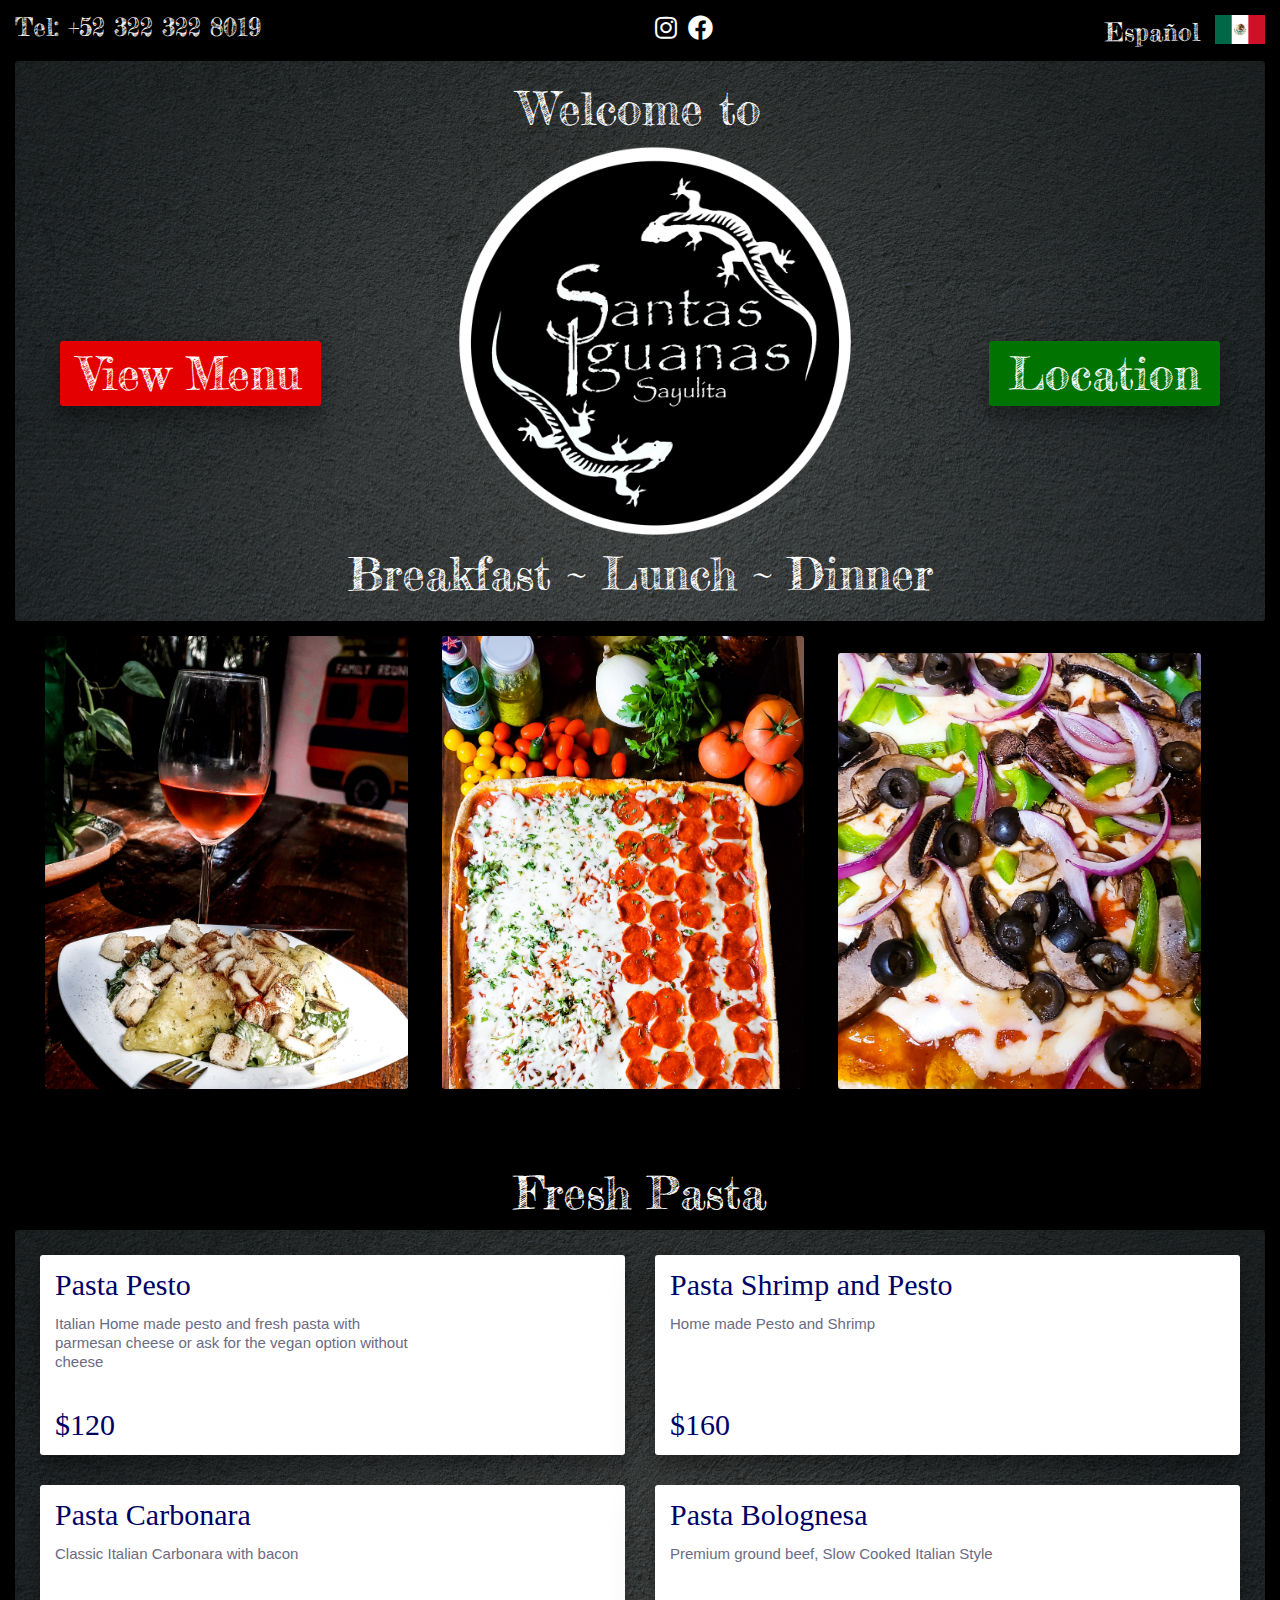
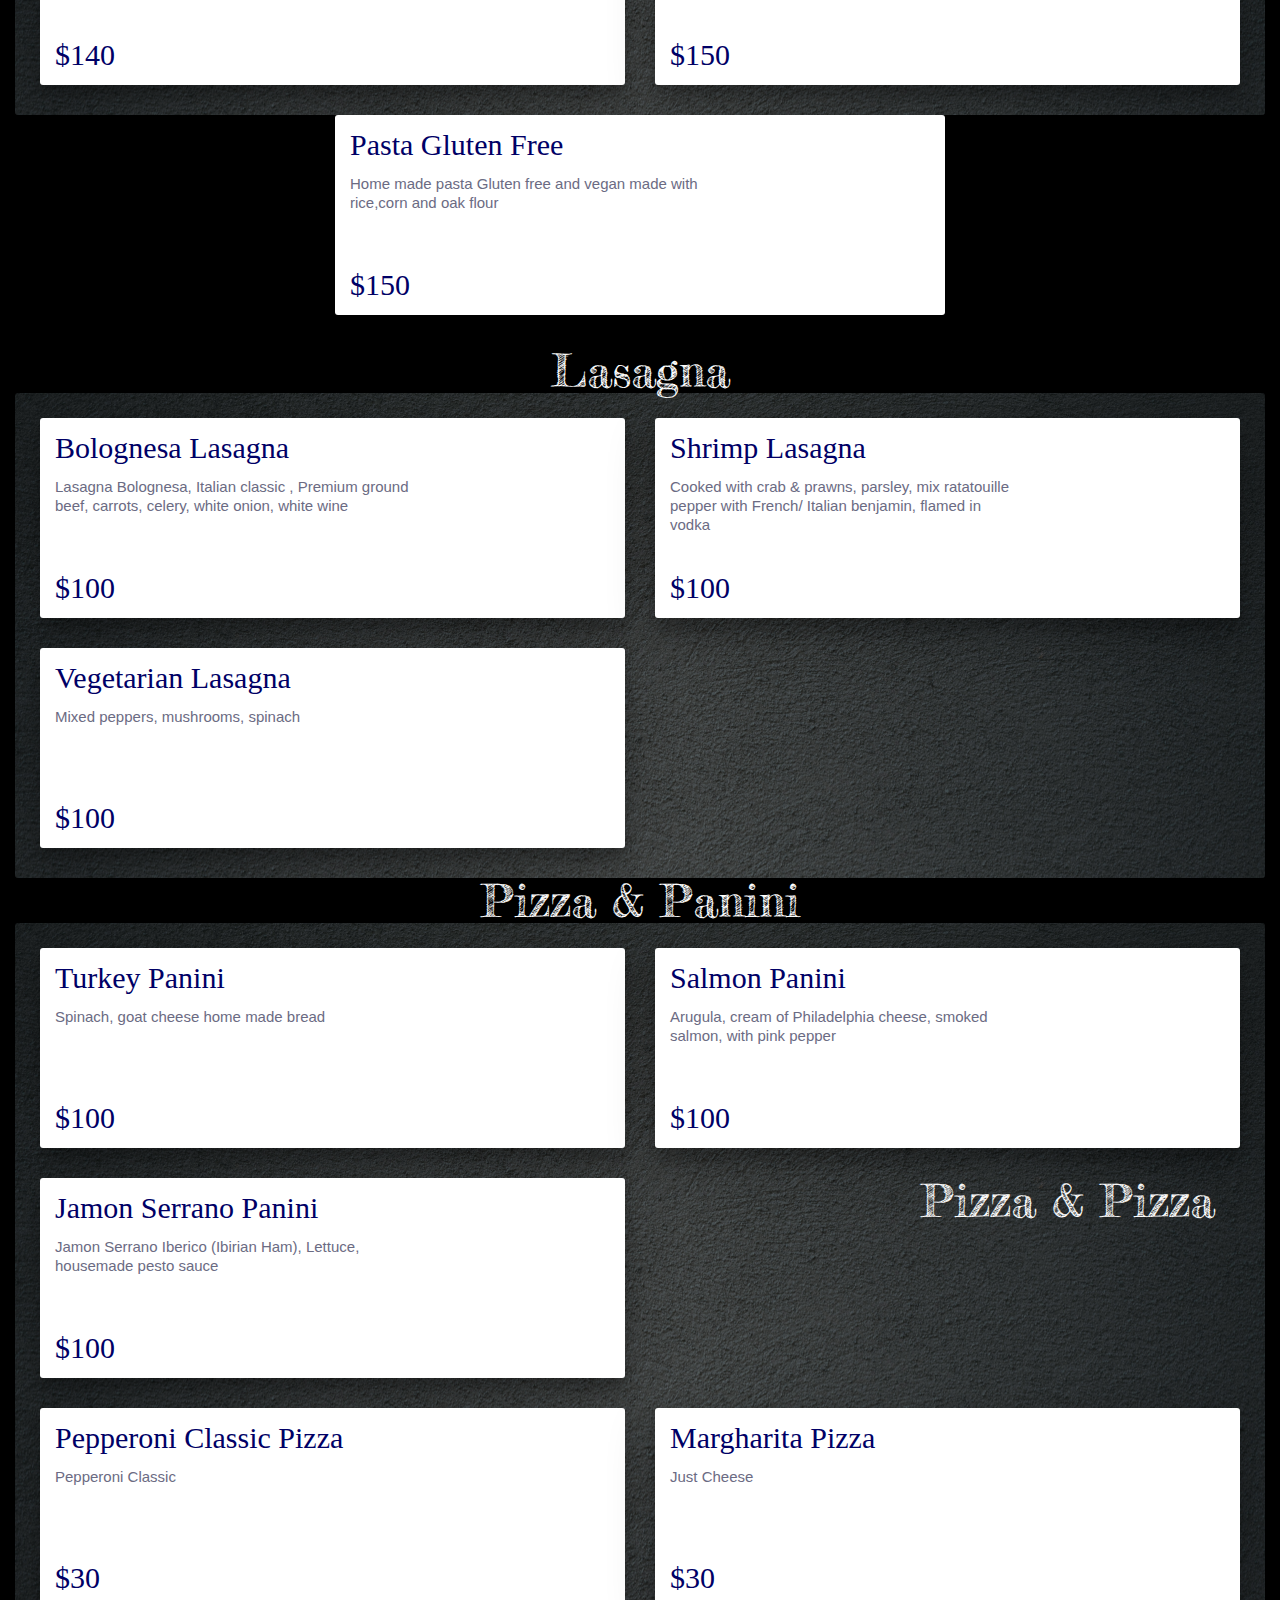
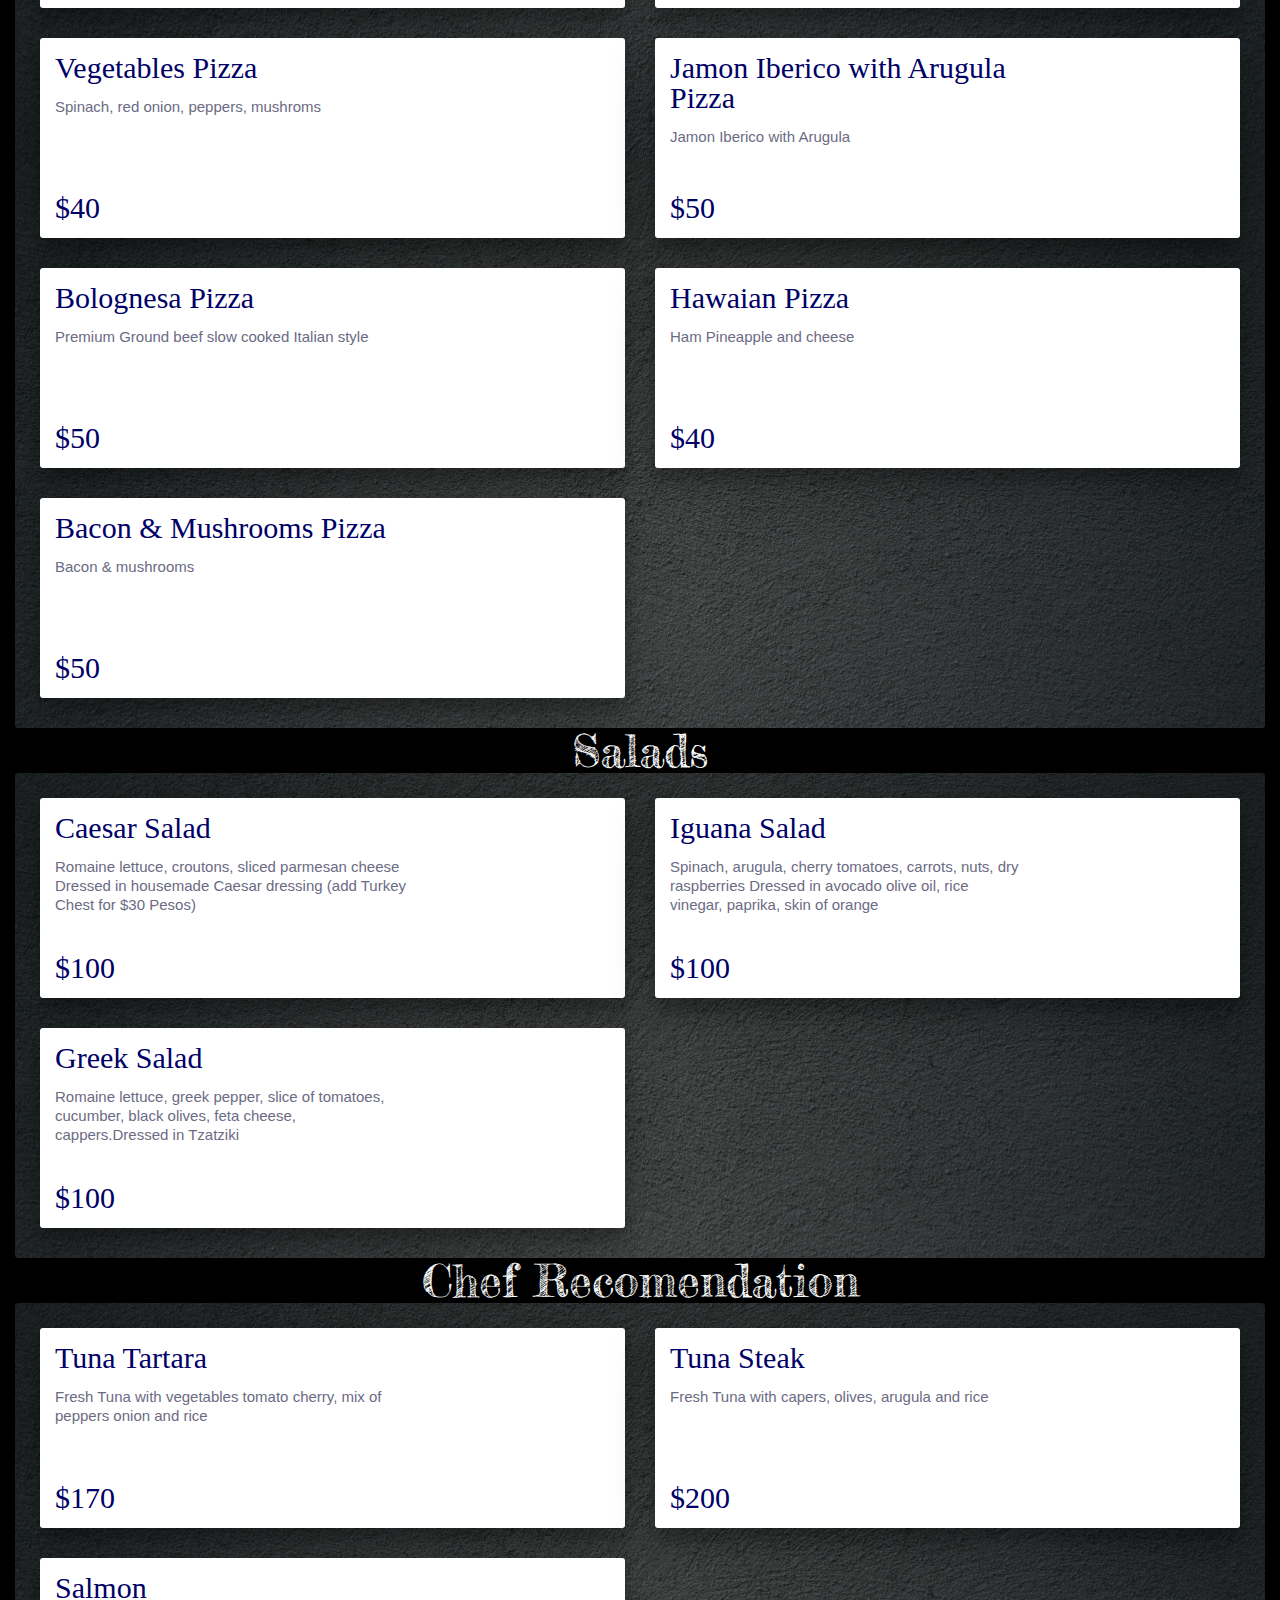
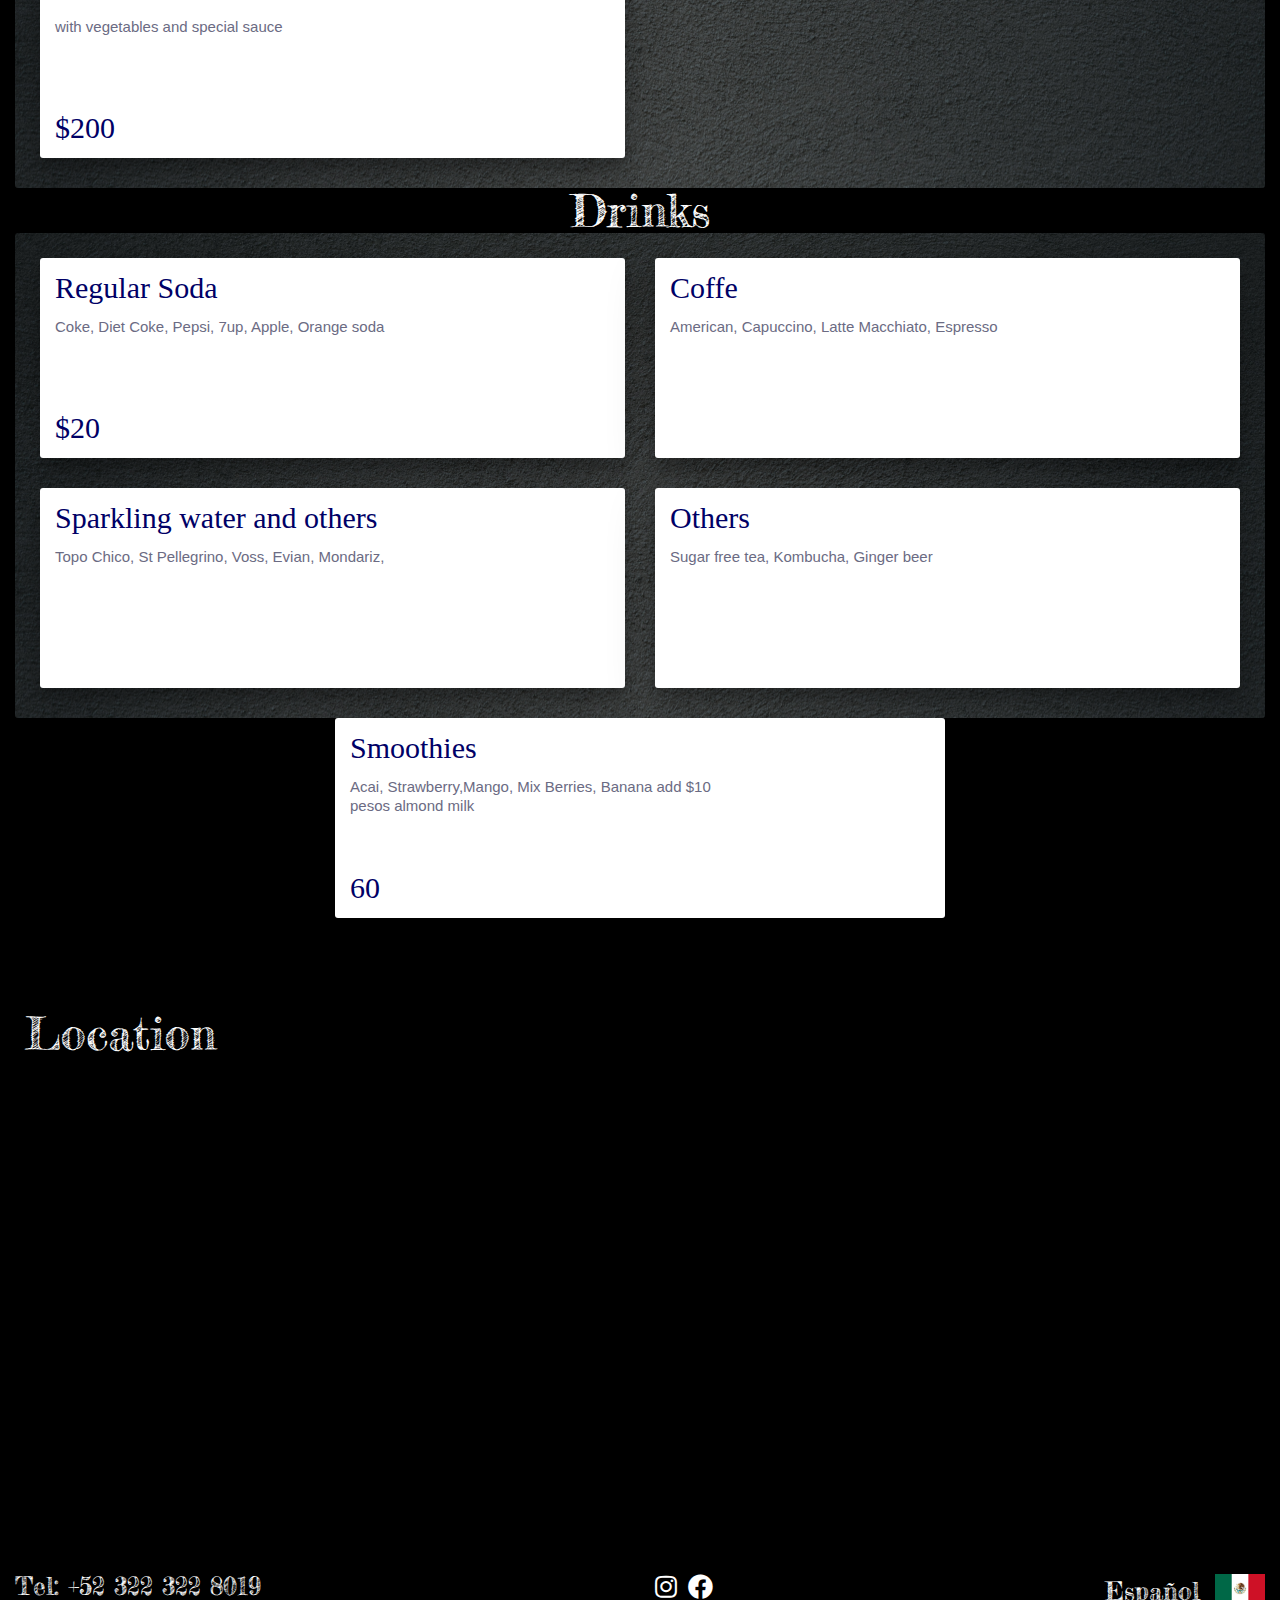
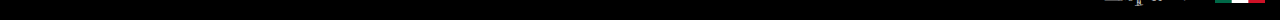
<file: index.html>
<!DOCTYPE html>
<html lang="en">

<head>
    <meta charset="UTF-8">
    <meta name="description" content="Santas Iguanas">
    <title>Santas Iguanas</title>
    <meta name="viewport" content="width=device-width, initial-scale=1.0">
    <link rel="stylesheet" type="text/css" href="assets/css/reset.css">
    <link rel="stylesheet" type="text/css" href="assets/css/style.css">
    <link rel="stylesheet" type="text/css" href="assets/css/fontawesome.css">
    <link rel="preconnect" href="https://fonts.gstatic.com">
    <link rel="icon" type="text/css" href="assets/images/icon.ico">
    <script type="application/ld+json">
    {
      "@context": "https://schema.org",
      "@type": "Restaurant",
      "name": "Santas Iguanas",
      "description": "Restaurant in Sayulita serving delicious food and made fresh with the best organic ingredients as well as great coffee and smoothies",
      "openingHours": ["Mo,We,Th,Su 13:00-22:00", "Fr,Sa 12:00-23:00"],
      "telephone": "+523223228019",
      "hasMenu": "http://santasiguanas.com",
      "address": "Calle Gaviotas Sur 10, 63734 Sayulita, Nay., Mexico",
      "servesCuisine": "Pasta, Pizza, Coffee, Paninis, Lasagna, Smoothies, Breakfast, Italian, Vegan, Gluten Free, Vegetarian"
    }
    </script>
</head>

<body>
    <header class="clearfix">
        <div id="header-container">
            <a rel="phone" href="tel:+523223228019" class="phone clearfix">Tel: +52 322 322 8019</a>
            <a href="https://www.instagram.com/santasiguanas/" target="_blank" class="social-icons instagram-icon"><i class="fab fa-instagram"></i></a>
            <a href="https://www.facebook.com/Santas-Iguanas-106261077938978/" target="_blank" class="social-icons facebook-icon"><i class="fab fa-facebook"></i></a>
            <a rel="link" href="./español.html" class="language-selector clearfix"><span>Español</span><img src="assets/images/spanish.png"></a>
        </div>
    </header>
    <div id="main-container">
        <div id="hero-background">
            <h2>Welcome to</h2>
            <div id="logo-container">
                <a id="menu-button" class="main-buttons" href="#menu">View Menu</a>
                <img id="logo" src="assets/images/logo.png">
                <a id="location-button" class="main-buttons" href="#location">Location</a>
            </div>
            <h2>Breakfast ~ Lunch ~ Dinner</h2>
        </div>
        <img class="menu-images" src="assets/images/7.jpg">
        <img class="menu-images" src="assets/images/3.jpg">
        <img class="menu-images" src="assets/images/15.jpg">
        <img class="menu-images lazy-load mobile-hide" data-src="assets/images/17.jpg">
        <img class="menu-images lazy-load mobile-hide" data-src="assets/images/5.jpg">
        <img class="menu-images lazy-load mobile-hide" data-src="assets/images/1.jpg">
        <div id="menu">

            <h2>Fresh Pasta</h2>
            <div class="menu-section">
                
                <div class="menu-item"> 
                    <div class="menu-item-info">
                        <div class="menu-item-title">Pasta Pesto</div>
                        <p class="menu-item-description">Italian Home made pesto and fresh pasta with parmesan cheese or ask for the vegan option without cheese</p>
                        <div class="menu-price">$120</div>
                    </div>
                    <div class="menu-item-image-container">
                        <img class="menu-item-image lazy-load" data-src="assets/images/">
                    </div>
                </div>

                <div class="menu-item"> 
                    <div class="menu-item-info">
                        <div class="menu-item-title">Pasta Shrimp and Pesto</div>
                        <p class="menu-item-description">Home made Pesto and Shrimp</p>
                        <div class="menu-price">$160</div>
                    </div>
                    <div class="menu-item-image-container">
                        <img class="menu-item-image lazy-load" data-src="assets/images/10.jpg">
                    </div>
                </div>

                <div class="menu-item"> 
                    <div class="menu-item-info">
                        <div class="menu-item-title">Pasta Carbonara</div>
                        <p class="menu-item-description">Classic Italian Carbonara with bacon</p>
                        <div class="menu-price">$140</div>
                    </div>
                    <div class="menu-item-image-container">
                        <img class="menu-item-image lazy-load" data-src="">
                    </div>
                </div>
                
                <div class="menu-item"> 
                    <div class="menu-item-info">
                        <div class="menu-item-title">Pasta Bolognesa</div>
                        <p class="menu-item-description">Premium ground beef, Slow Cooked Italian Style</p>
                        <div class="menu-price">$150</div>
                    </div>
                    <div class="menu-item-image-container">
                        <img class="menu-item-image lazy-load" data-src="">
                    </div>
                </div>

            </div>
            
                <div class="menu-item"> 
                    <div class="menu-item-info">
                        <div class="menu-item-title">Pasta Gluten Free</div>
                        <p class="menu-item-description">Home made pasta Gluten free and vegan made with rice,corn and oak flour</p>
                        <div class="menu-price">$150</div>
                    </div>
                    <div class="menu-item-image-container">
                        <img class="menu-item-image lazy-load" data-src="">
                    </div>
                </div>

            </div>

            <h2>Lasagna</h2>
            <div class="menu-section">

                <div class="menu-item"> 
                    <div class="menu-item-info">
                        <div class="menu-item-title">Bolognesa Lasagna</div>
                        <p class="menu-item-description">Lasagna Bolognesa, Italian classic , Premium ground beef, carrots, celery, white onion, white wine</p>
                        <div class="menu-price">$100</div>
                    </div>
                    <div class="menu-item-image-container">
                        <img class="menu-item-image lazy-load" data-src="assets/images/lasagnabolognesa.jpg">
                    </div>
                </div>

                <div class="menu-item"> 
                    <div class="menu-item-info">
                        <div class="menu-item-title">Shrimp Lasagna</div>
                        <p class="menu-item-description">Cooked with crab & prawns, parsley, mix ratatouille pepper with French/ Italian benjamin, flamed in vodka</p>
                        <div class="menu-price">$100</div>
                    </div>
                    <div class="menu-item-image-container">
                        <img class="menu-item-image lazy-load" data-src="assets/images/lasagnacamaron.jpg">
                    </div>
                </div>

                <div class="menu-item"> 
                    <div class="menu-item-info">
                        <div class="menu-item-title">Vegetarian Lasagna</div>
                        <p class="menu-item-description">Mixed peppers, mushrooms, spinach</p>
                        <div class="menu-price">$100</div>
                    </div>
                    <div class="menu-item-image-container">
                        <img class="menu-item-image lazy-load" data-src="assets/images/lasagnavegetarian.jpg">
                    </div>
                </div>

            </div>

            <h2>Pizza & Panini</h2>
            <div class="menu-section">

                <div class="menu-item"> 
                    <div class="menu-item-info">
                        <div class="menu-item-title">Turkey Panini</div>
                        <p class="menu-item-description">Spinach, goat cheese home made bread</p>
                        <div class="menu-price">$100</div>
                    </div>
                    <div class="menu-item-image-container">
                        <img class="menu-item-image lazy-load" data-src="assets/images/paninipavo.jpg">
                    </div>
                </div>

                <div class="menu-item"> 
                    <div class="menu-item-info">
                        <div class="menu-item-title">Salmon Panini</div>
                        <p class="menu-item-description">Arugula, cream of Philadelphia cheese, smoked salmon, with pink pepper</p>
                        <div class="menu-price">$100</div>
                    </div>
                    <div class="menu-item-image-container">
                        <img class="menu-item-image lazy-load" data-src="assets/images/paninisalmon.jpg">
                    </div>
                </div>

                <div class="menu-item"> 
                    <div class="menu-item-info">
                        <div class="menu-item-title">Jamon Serrano Panini</div>
                        <p class="menu-item-description">Jamon Serrano Iberico (Ibirian Ham), Lettuce, housemade pesto sauce</p>
                        <div class="menu-price">$100</div>
                    </div>
                    <div class="menu-item-image-container">
                        <img class="menu-item-image lazy-load" data-src="assets/images/paninijamon.jpg">
                    </div>
                </div>

            <h2>Pizza & Pizza</h2>

                <div class="menu-item"> 
                    <div class="menu-item-info">
                        <div class="menu-item-title">Pepperoni Classic Pizza</div>
                        <p class="menu-item-description">Pepperoni Classic</p>
                        <div class="menu-price">$30</div>
                    </div>
                    <div class="menu-item-image-container">
                        <img class="menu-item-image lazy-load" data-src="assets/images/rebanadapeperonni.jpg">
                    </div>
                </div>

                <div class="menu-item"> 
                    <div class="menu-item-info">
                        <div class="menu-item-title">Margharita Pizza</div>
                        <p class="menu-item-description">Just Cheese</p>
                        <div class="menu-price">$30</div>
                    </div>
                    <div class="menu-item-image-container">
                        <img class="menu-item-image lazy-load" data-src="assets/images/rebanadamargarita2.jpg">
                    </div>
                </div>

                <div class="menu-item"> 
                    <div class="menu-item-info">
                        <div class="menu-item-title">Vegetables Pizza</div>
                        <p class="menu-item-description">Spinach, red onion, peppers, mushroms</p>
                        <div class="menu-price">$40</div>
                    </div>
                    <div class="menu-item-image-container">
                        <img class="menu-item-image lazy-load" data-src="assets/images/rebanadavegetariana.jpg">
                    </div>
                </div>

                <div class="menu-item"> 
                    <div class="menu-item-info">
                        <div class="menu-item-title">Jamon Iberico with Arugula Pizza</div>
                        <p class="menu-item-description">Jamon Iberico with Arugula</p>
                        <div class="menu-price">$50</div>
                    </div>
                    <div class="menu-item-image-container">
                        <img class="menu-item-image lazy-load" data-src="assets/images/">
                    </div>
                </div>

                <div class="menu-item"> 
                    <div class="menu-item-info">
                        <div class="menu-item-title">Bolognesa Pizza</div>
                        <p class="menu-item-description">Premium Ground beef slow cooked Italian style</p>
                        <div class="menu-price">$50</div>
                    </div>
                    <div class="menu-item-image-container">
                        <img class="menu-item-image lazy-load" data-src="assets/images/">
                    </div>
                </div>

                <div class="menu-item"> 
                    <div class="menu-item-info">
                        <div class="menu-item-title">Hawaian Pizza</div>
                        <p class="menu-item-description">Ham Pineapple and cheese</p>
                        <div class="menu-price">$40</div>
                    </div>
                    <div class="menu-item-image-container">
                        <img class="menu-item-image lazy-load" data-src="assets/images/">
                    </div>
                </div>

                <div class="menu-item"> 
                    <div class="menu-item-info">
                        <div class="menu-item-title">Bacon & Mushrooms Pizza</div>
                        <p class="menu-item-description">Bacon & mushrooms</p>
                        <div class="menu-price">$50</div>
                    </div>
                    <div class="menu-item-image-container">
                        <img class="menu-item-image lazy-load" data-src="assets/images/">
                    </div>
                </div>

            </div>

            <h2>Salads</h2>
            <div class="menu-section">

                <div class="menu-item"> 
                    <div class="menu-item-info">
                        <div class="menu-item-title">Caesar Salad</div>
                        <p class="menu-item-description">Romaine lettuce, croutons, sliced parmesan cheese Dressed in housemade Caesar dressing (add Turkey Chest for $30 Pesos)</p>
                        <div class="menu-price">$100</div>
                    </div>
                    <div class="menu-item-image-container">
                        <img class="menu-item-image lazy-load" data-src="assets/images/cesarsalad.jpg">
                    </div>
                </div>

                <div class="menu-item"> 
                    <div class="menu-item-info">
                        <div class="menu-item-title">Iguana Salad</div>
                        <p class="menu-item-description">Spinach, arugula, cherry tomatoes, carrots, nuts, dry raspberries Dressed in avocado olive oil, rice vinegar, paprika, skin of orange</p>
                        <div class="menu-price">$100</div>
                    </div>
                    <div class="menu-item-image-container">
                        <img class="menu-item-image lazy-load" data-src="assets/images/iguanasalad.jpg">
                    </div>
                </div>

                <div class="menu-item"> 
                    <div class="menu-item-info">
                        <div class="menu-item-title">Greek Salad</div>
                        <p class="menu-item-description">Romaine lettuce, greek pepper, slice of tomatoes, cucumber, black olives, feta cheese, cappers.Dressed in Tzatziki</p>
                        <div class="menu-price">$100</div>
                    </div>
                    <div class="menu-item-image-container">
                        <img class="menu-item-image lazy-load" data-src="assets/images/greeksalad.jpg">
                    </div>
                </div>

            </div>
             

            <h2>Chef Recomendation</h2>
            <div class="menu-section">

                <div class="menu-item"> 
                    <div class="menu-item-info">
                        <div class="menu-item-title">Tuna Tartara</div>
                        <p class="menu-item-description">Fresh Tuna with vegetables tomato cherry, mix of peppers onion and rice </p>
                        <div class="menu-price">$170</div>
                    </div>
                    <div class="menu-item-image-container">
                        <img class="menu-item-image lazy-load" data-src="assets/images/tartaratuna.jpg">
                    </div>
                </div>

                <div class="menu-item"> 
                    <div class="menu-item-info">
                        <div class="menu-item-title">Tuna Steak</div>
                        <p class="menu-item-description">Fresh Tuna with capers, olives, arugula and rice</p>
                        <div class="menu-price">$200</div>
                    </div>
                    <div class="menu-item-image-container">
                        <img class="menu-item-image lazy-load" data-src="assets/images/tunasteak.jpg">
                    </div>
                </div>

                <div class="menu-item"> 
                    <div class="menu-item-info">
                        <div class="menu-item-title">Salmon </div>
                        <p class="menu-item-description">with vegetables and special sauce</p>
                        <div class="menu-price">$200</div>
                    </div>
                    <div class="menu-item-image-container">
                        <img class="menu-item-image lazy-load" data-src="assets/images/salmon.jpg">
                    </div>
                </div>

            </div>

            <h2>Drinks</h2>

            <div class="menu-section">
                <div class="menu-item"> 
                    <div class="menu-item-info">
                        <div class="menu-item-title">Regular Soda</div>
                        <p class="menu-item-description">Coke, Diet Coke, Pepsi, 7up, Apple, Orange soda</p>
                        <div class="menu-price">$20</div>
                    </div>
                    <div class="menu-item-image-container">
                        <img class="menu-item-image lazy-load" data-src="assets/images/">
                    </div>
                </div>

                <div class="menu-item"> 
                    <div class="menu-item-info">
                        <div class="menu-item-title">Coffe</div>
                        <p class="menu-item-description">American, Capuccino, Latte Macchiato, Espresso</p>
                        <div class="menu-price"></div>
                    </div>
                    <div class="menu-item-image-container">
                        <img class="menu-item-image lazy-load" data-src="assets/images/">
                    </div>
                </div>

                <div class="menu-item"> 
                    <div class="menu-item-info">
                        <div class="menu-item-title">Sparkling water and others</div>
                        <p class="menu-item-description">Topo Chico, St Pellegrino, Voss, Evian, Mondariz, </p>
                        <div class="menu-price"></div>
                    </div>
                    <div class="menu-item-image-container">
                        <img class="menu-item-image lazy-load" data-src="assets/images/">
                    </div>
                </div>

                <div class="menu-item"> 
                    <div class="menu-item-info">
                        <div class="menu-item-title">Others</div>
                        <p class="menu-item-description">Sugar free tea, Kombucha, Ginger beer</p>
                        <div class="menu-price"></div>
                    </div>
                    <div class="menu-item-image-container">
                        <img class="menu-item-image lazy-load" data-src="assets/images/">
                    </div>
                </div>
            </div>

                <div class="menu-item"> 
                    <div class="menu-item-info">
                        <div class="menu-item-title">Smoothies</div>
                        <p class="menu-item-description">Acai, Strawberry,Mango, Mix Berries, Banana add $10 pesos almond milk</p>
                        <div class="menu-price">60</div>
                    </div>
                    <div class="menu-item-image-container">
                        <img class="menu-item-image lazy-load" data-src="assets/images/">
                    </div>
                </div>
            </div>
    
        </div>        
        <div id="location">
            <h2>Location</h2>
            <iframe class="map" src="https://www.google.com/maps/embed?pb=!1m14!1m8!1m3!1d14912.247286077905!2d-105.439941!3d20.8695583!3m2!1i1024!2i768!4f13.1!3m3!1m2!1s0x0%3A0x7f9a403d9faf3299!2sSantas%20Iguanas!5e0!3m2!1sen!2sus!4v1606424810678!5m2!1sen!2sus&zoom=21" width="100%" height="500" frameborder="0" style="border:0;" allowfullscreen="" aria-hidden="false" tabindex="0"></iframe>
        </div>
    </div>
    <footer class="clearfix">
        <div id="footer-container">
            <a rel="phone" href="tel:+523223228019" class="phone clearfix">Tel: +52 322 322 8019</a>
            <a href="https://www.instagram.com/santasiguanas/" target="_blank" class="social-icons instagram-icon"><i class="fab fa-instagram"></i></a>
            <a href="https://www.facebook.com/Santas-Iguanas-106261077938978/" target="_blank" class="social-icons facebook-icon"><i class="fab fa-facebook"></i></a>
            <a rel="url" href="./español.html" class="language-selector clearfix"><span>Español</span><img src="assets/images/spanish.png"></a>
        </div>
    </footer>
    <script src="https://ajax.googleapis.com/ajax/libs/jquery/3.3.1/jquery.min.js"></script>
    <script type="text/javascript" src="assets/javascript/logic.js"></script>
</body>

</html>
</file>
<file: assets/css/style.css>
@font-face {
  font-family: Fredericka the Great;
  src: url(../webfonts/Fredericka_the_Great/FrederickatheGreat-Regular.ttf);
}

html {
  scroll-behavior: smooth;
}

body {
	box-sizing: border-box;
	background-color: #000000;
	background-repeat: repeat;
}

header {
	width: 100%;
}

footer {
	width: 100%;
	padding-bottom: 15px;
	box-sizing: border-box;
}

iframe {
	padding: none;
}

header a,
footer a {
	text-decoration: none;
	color: #ffffff;
	font-size: 25px;
	font-family: 'Open Sans', sans-serif;
	font-family: 'Fredericka the Great', cursive;
	height: 31px;
    display: block;
    transition: .2s;
}

header a span,
footer a span {
	margin-right: 15px;
	vertical-align: text-top;
}

header a img,
footer a img {
	max-width: 50px;
}

h2 {
	color: #ffffff;
	font-size: 45px;
	margin: 0 25px;
	font-family: 'Fredericka the Great', cursive;
}

#header-container,
#footer-container {
	max-width: 1280px;
	width: 100%;
	text-align: center;
}

#header-container {
	margin: 15px auto 0 auto;
}

#footer-container {
	margin: 0 auto;
}

#main-container {
	max-width: 1280px;
	width: 100%;
	min-height: 100vh;
	background-color: #000000;
	display: block;
	text-align: center;
	padding: 25px;
	box-sizing: border-box;
	margin: 0 auto;
	padding: 15px;	
	border-radius: 3px;
}

#logo {
	max-width: 420px;
	margin: 0 auto;
	display: inline-block;
	width: 100%;
}

#menu-button {
	background-color: #e50000;
}

#menu-button:hover {
	background-color: #ff0000;
	text-shadow: 0 0 10px #fff, 0 0 20px #fff, 0 0 30px #ff0000, 0 0 40px #ff0000, 0 0 50px #ff0000, 0 0 60px #ff0000, 0 0 70px #ff0000;
}

#location-button {
	background-color: #007300;
}

#location-button:hover {
	background-color: #008000;
	text-shadow: 0 0 10px #fff, 0 0 20px #fff, 0 0 30px #008000, 0 0 40px #008000, 0 0 50px #008000, 0 0 60px #008000, 0 0 70px #008000;
}

#logo-container {
	width: 100%;
	display: flex;
	justify-content: space-between;
}

#hero-background {
	padding: 25px 0;
	background-image: url("../images/grey-background.jpg");
	background-repeat: repeat;
  	background-size: 100% auto;
  	border-radius: 3px;
}

#location,
#ubicacion {
	padding-top: 45px;
}

#menu {
	padding-top: 30px;
}

#menu h2 {
	margin: 30px 0 15px 0;
}

#menu h2:first-child {
	margin: 0 0 15px 0;
}

.main-buttons {
	text-decoration: none;
	color: #ffffff;
	font-size: 45px;
	margin: 210px 45px 0 45px;
	padding: 10px 20px;
	font-family: 'Fredericka the Great', cursive;
	display: inline-block;
	height: 45px;
	border-radius: 3px;
	transition: all linear .2s;
	box-shadow: 0 12px 16px 0 rgba(0,0,0,0.24), 0 17px 50px 0 rgba(0,0,0,0.19);
}

.language-selector {
	float: right;
    margin-right: 15px;
}

.language-selector:hover {
	text-shadow: 0 0 10px #fff, 0 0 20px #fff, 0 0 30px #fff, 0 0 40px #fff, 0 0 50px #fff, 0 0 60px #fff, 0 0 70px #fff;
}

.phone {
	float: left;
    margin-left: 15px;
}

.phone:hover {
	text-shadow: 0 0 10px #fff, 0 0 20px #fff, 0 0 30px #fff, 0 0 40px #fff, 0 0 50px #fff, 0 0 60px #fff, 0 0 70px #fff;
}

.social-icons {
	width: 30px;
    display: inline-block;
}

.instagram-icon:hover {
	text-shadow: 0 0 10px #fff, 0 0 20px #fff, 0 0 30px #E1306C, 0 0 40px #E1306C, 0 0 50px #E1306C, 0 0 60px #E1306C, 0 0 70px #E1306C;
}

.facebook-icon:hover {
	text-shadow: 0 0 10px #fff, 0 0 20px #fff, 0 0 30px #4267B2, 0 0 40px #4267B2, 0 0 50px #4267B2, 0 0 60px #4267B2, 0 0 70px #4267B2;
}

.map {
	margin-top: 15px;
}

.menu-section {
	display: flex;
    flex-wrap: wrap;
    justify-content: space-between;
    padding: 25px 25px 0 25px;
	background-image: url("../images/grey-background.jpg");
	background-repeat: repeat;
  	background-size: 100% auto;
  	border-radius: 3px;
}

.menu-item {
	display: inline-block;
	background-color: #ffffff;
	border-radius: 3px;
	position: relative;
	height: 200px;
	width: calc(50% - 15px);
	margin-bottom: 30px;
	box-shadow: 0 12px 16px 0 rgba(0,0,0,0.24), 0 17px 50px 0 rgba(0,0,0,0.19);
}

.menu-item-image-container {
	width: 200px;
	flex-basis: 200px;
	line-height: 0;
	position: absolute;
	right: 0;
	display: inline-block;
}

.menu-item-image {
	height: 100%;
	width: 100%;
	border-top-right-radius: 3px;
    border-bottom-right-radius: 3px;
    object-fit: cover;
}

.menu-images {
	max-width: 29%;
	margin: 15px;
	border-radius: 3px;
}

.menu-item-info {
	display: inline-block;
	padding: 15px;
	width: calc(100% - 200px);
	position: absolute;
    left: 0;
    text-align: left;
	box-sizing: border-box;
	height: 100%;
}

.menu-item-info p {
	font-family: graphik;
	font-size: 15px;
	margin-top: 15px;
	color: #6b6b83;
	font-family: Arial, Helvetica, sans-serif;
	font-weight: 400;
	line-height: 1.25;
}

.menu-item-title,
.menu-price {
	font-family: Georgia, serif	;
    font-weight: 400;
	color: #000066;
	font-size: 30px;
}

.menu-price {
	position: absolute;
	bottom: 0;
	left: 0;
	padding: 15px;
}

.clearfix:after {
    content: "";
    display: block;
    clear: both;
}

@media only screen and (max-width: 1200px) {
	#logo {
		max-width: 320px;
	}

	.main-buttons {
		font-size: 42px;
		height: 42px;
		margin: 160px 45px 0 45px;
    	padding: 10px 12px;
	}

	.menu-item-title, 
	.menu-price {
		font-size: 25px;
	}
}

@media only screen and (max-width: 992px) {
	.menu-images {
    	max-width: 43%;
	}

	#logo-container {
		display: block;
	}

	.main-buttons {
		display: block;
    	width: 66%;
    	font-size: 45px;
    	height: 45px;
    	margin: 30px auto;
	}

	.menu-item {
		width: 100%;
	}

	.menu-item-info p {
	    font-size: 20px;
	    margin-top: 20px;
	}

	.menu-item-title, 
	.menu-price {
		font-size: 30px;
	}
}

@media only screen and (max-width: 768px) {

}

@media only screen and (max-width: 648px) {
	.menu-item-info p {
	    font-size: 15px;
	    margin-top: 15px;
	}

	.menu-item-title, 
	.menu-price {
		font-size: 25px;
	}
}

@media only screen and (max-width: 576px) {
	header a, 
	footer a {
		font-size: 27px;
	}

	.social-icons {
		float: left;
	    line-height: 1.5;
	    margin-left: 15px;
	}

	.phone {
		margin: 0 0 5px 0;
		float: none;
	}

	.menu-item-image-container {
	    width: 180px;
	    flex-basis: 180px;
	}

	.menu-item-info {
    	width: calc(100% - 180px); 
	}

	.menu-item {
		height: 180px;
	}
}

@media only screen and (max-width: 492px) {
	h2 {
		font-size: 40px;
	}

	#main-container {
		padding: 15px 0;
	}

	.menu-images {
	    max-width: 100%;
	    margin: 15px 0;
	}

	.mobile-hide {
		display: none;
	}

	.menu-item-image-container {
	    width: 125px;
	    flex-basis: 125px;
	}

	.menu-item-info {
    	width: calc(100% - 125px); 
	}

	.menu-item {
		height: 125px;
		margin-bottom: 20px;
	}

	.menu-item-info p {
	    font-size: 12px;
	    margin-top: 5px;
	}

	.menu-item-title, 
	.menu-price {
	    font-size: 20px;
	}

	.menu-section {
		padding: 15px 15px 0 15px;
	}

	.menu-item-info {
		padding: 8px;
	}

	.menu-price {
    	padding: 8px;
	}

	.main-buttons {
		display: block;
    	width: 66%;
    	font-size: 40px;
    	height: 40px;
    	margin: 20px auto;
	}
}
</file>
